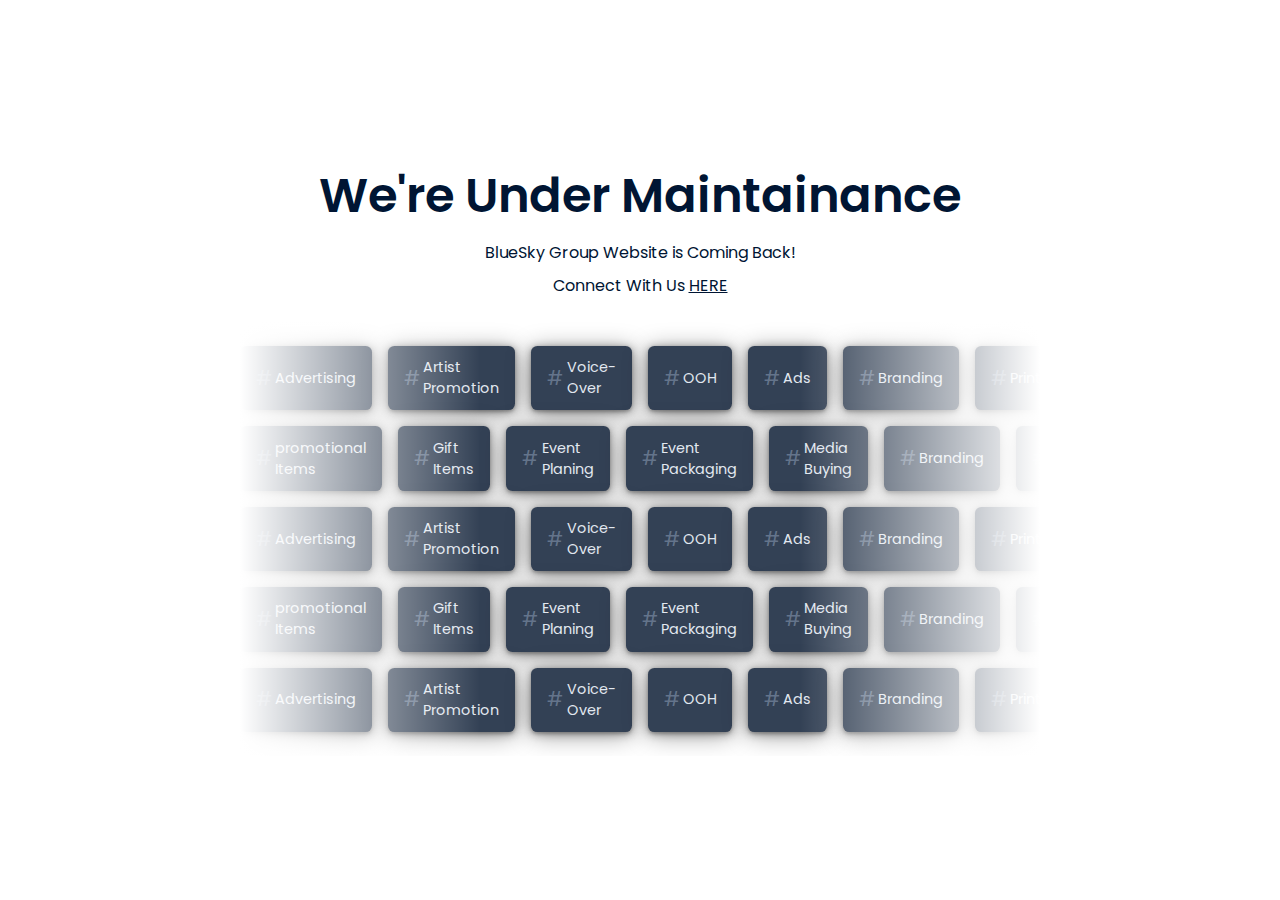
<file: Maintainance Page/index.html>
<!DOCTYPE html>
<html lang="en">
<head>
    <meta charset="UTF-8">
    <meta name="viewport" content="width=device-width, initial-scale=1.0">
    <title>BlueSky Group | Maintainance</title>
    <link rel="stylesheet" href="maintainance.css">
</head>
<body>
    <div class="app">
        <header>
          <h1>We're Under Maintainance</h1>
          <p>BlueSky Group Website is Coming Back!</p>
          <p>Connect With Us <a href="https://codepen.io/ykadosh/pen/KKezJzz">HERE</a></p>
        </header>
        <div class="tag-list">
          <div class="loop-slider" style="--duration:15951ms; --direction:normal;">
            <div class="inner">
              <div class="tag"><span>#</span> Advertising</div>
              <div class="tag"><span>#</span> Artist Promotion</div>
              <div class="tag"><span>#</span> Voice-Over</div>
              <div class="tag"><span>#</span> OOH</div>
              <div class="tag"><span>#</span> Ads</div>
              <!-- duplicated content -->
              <div class="tag"><span>#</span> Branding</div>
              <div class="tag"><span>#</span> Printing</div>
              <div class="tag"><span>#</span> Packaging</div>
              <div class="tag"><span>#</span> Models</div>
              <div class="tag"><span>#</span> Ushers</div>
            </div>
          </div>
          <div class="loop-slider" style="--duration:19260ms; --direction:reverse;">
            <div class="inner">
              <div class="tag"><span>#</span> promotional Items</div>
              <div class="tag"><span>#</span> Gift Items</div>
              <div class="tag"><span>#</span> Event Planing</div>
              <div class="tag"><span>#</span> Event Packaging</div>
              <div class="tag"><span>#</span> Media Buying</div>
              <!-- duplicated content -->
              <div class="tag"><span>#</span> Branding</div>
              <div class="tag"><span>#</span> Printing</div>
              <div class="tag"><span>#</span> Packaging</div>
              <div class="tag"><span>#</span> Models</div>
              <div class="tag"><span>#</span> Ushers</div>
            </div>
          </div>
          <div class="loop-slider" style="--duration:10449ms; --direction:normal;">
            <div class="inner">
                <div class="tag"><span>#</span> Advertising</div>
                <div class="tag"><span>#</span> Artist Promotion</div>
                <div class="tag"><span>#</span> Voice-Over</div>
                <div class="tag"><span>#</span> OOH</div>
                <div class="tag"><span>#</span> Ads</div>
                <!-- duplicated content -->
                <div class="tag"><span>#</span> Branding</div>
                <div class="tag"><span>#</span> Printing</div>
                <div class="tag"><span>#</span> Packaging</div>
                <div class="tag"><span>#</span> Models</div>
                <div class="tag"><span>#</span> Ushers</div>
            </div>
          </div>
          <div class="loop-slider" style="--duration:16638ms; --direction:reverse;">
            <div class="inner">
                <div class="tag"><span>#</span> promotional Items</div>
                <div class="tag"><span>#</span> Gift Items</div>
                <div class="tag"><span>#</span> Event Planing</div>
                <div class="tag"><span>#</span> Event Packaging</div>
                <div class="tag"><span>#</span> Media Buying</div>
                <!-- duplicated content -->
                <div class="tag"><span>#</span> Branding</div>
                <div class="tag"><span>#</span> Printing</div>
                <div class="tag"><span>#</span> Packaging</div>
                <div class="tag"><span>#</span> Models</div>
                <div class="tag"><span>#</span> Ushers</div>
            </div>
          </div>
          <div class="loop-slider" style="--duration:15936ms; --direction:normal;">
            <div class="inner">
                <div class="tag"><span>#</span> Advertising</div>
                <div class="tag"><span>#</span> Artist Promotion</div>
                <div class="tag"><span>#</span> Voice-Over</div>
                <div class="tag"><span>#</span> OOH</div>
                <div class="tag"><span>#</span> Ads</div>
                <!-- duplicated content -->
                <div class="tag"><span>#</span> Branding</div>
                <div class="tag"><span>#</span> Printing</div>
                <div class="tag"><span>#</span> Packaging</div>
                <div class="tag"><span>#</span> Models</div>
                <div class="tag"><span>#</span> Ushers</div>
            </div>
          </div>
          <div class="fade"></div>
        </div>
      </div>
</body>
</html>
</file>
<file: Maintainance Page/maintainance.css>
/* Fonts */
@import url('https://fonts.googleapis.com/css2?family=Poppins:ital,wght@0,100;0,200;0,300;0,400;0,500;0,600;0,700;0,800;0,900;1,100;1,200;1,300;1,400;1,500;1,600;1,700;1,800;1,900&display=swap');

/* CSS Reset */
* {
    margin: 0;
    padding: 0;
    box-sizing: border-box;
}

body {
    
    font-family: Poppins, sans-serif;
/*     margin-bottom: 500px;
 */
 overflow-x: hidden;
}

:root {
    --priColor: #00a3e0;
    --priColor2: #9e9e9e;
    --priColorFade: #00a3e0;
    --secColor: #ffffff;
    --textColor: #ffffff;
    --textColorw:#ffffff;
    --bgColor: #f5f5f5;
    --BlaGB: #030303;
    --WhiBg: #ffffff;
    --Offwhite: #dfdfdf;
}
body {
    font-family: 'Poppins', 'Montserrat';
    background: #ffffff;
    color: #f8fafc;
  }
  
  .app {
    min-width: 100vw;
    min-height: 100vh;
    display: flex;
    align-items: center;
    justify-content: center;
    flex-direction: column;
  }
  
  header { 
    display: flex;
    flex-direction: column;
    align-items: center;
    margin: 1rem;
    text-align: center;
    
    h1 {
      font-weight: 600;
      font-size: 2rem;
      margin-bottom: 0.5rem;
      color: #001533;
      
      @media (min-width: 768px) {
        font-size: 3rem;
      }
    }
    
    p {
      color: #001533;
      margin-bottom: 0.5rem;
    }
    
    a {
      color: #001533;
    }
  }
  
  .tag-list {
    width: 50rem;
    max-width: 90vw;
    display: flex;
    flex-shrink: 0;
    flex-direction: column;
    gap: 1rem 0;
    position: relative;
    padding: 1.5rem 0;
    overflow: hidden;
  }
  
  .loop-slider {
    .inner {
      display: flex;
      width: fit-content;
      animation-name: loop;
      animation-timing-function: linear;
      animation-iteration-count: infinite;
      animation-direction: var(--direction);
      animation-duration: var(--duration);
    }
  }
  
  .tag {
    display: flex;
    align-items: center;
    gap: 0 0.2rem;
    color: #e2e8f0;
    font-size: 0.9rem;
    background-color: #334155;
    border-radius: 0.4rem;
    padding: 0.7rem 1rem;
    margin-right: 1rem; 
    box-shadow: 
      0 0.1rem 0.2rem rgb(0 0 0 / 20%),
      0 0.1rem 0.5rem rgb(0 0 0 / 30%),
      0 0.2rem 1.5rem rgb(0 0 0 / 40%);
    
    span {
      font-size: 1.2rem;
      color: #64748b;
    }
  }
  
  .fade {
    pointer-events: none;
    background: linear-gradient(90deg, #ffffff, transparent 30%, transparent 70%, #ffffff);
    position: absolute;
    inset: 0;
  }
  
  @keyframes loop {
    0% {
      transform: translateX(0);
    }
    100% {
      transform: translateX(-50%);
    }
  }
</file>
